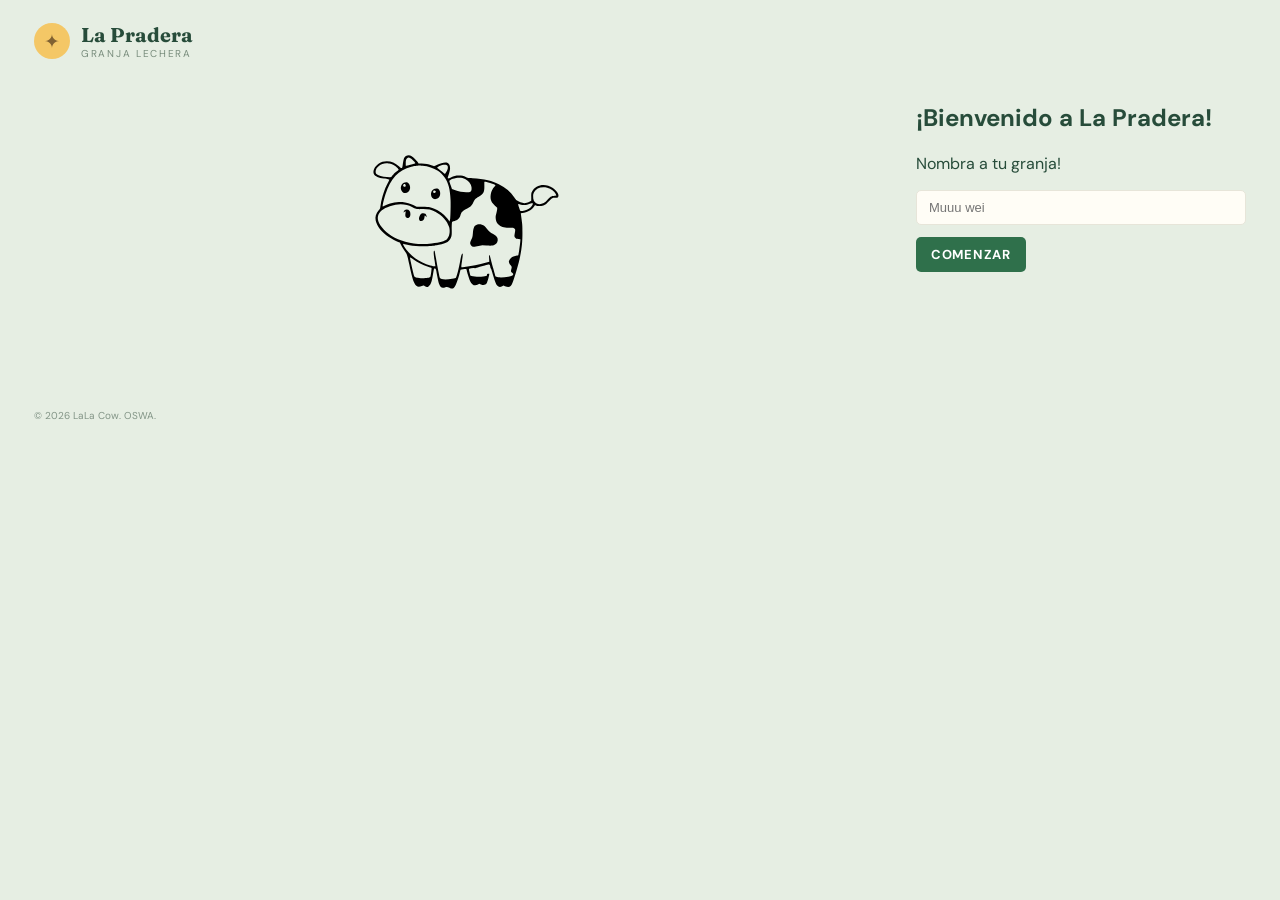
<file: index.html>
<!DOCTYPE html>
<html lang="es">
<head>
    <meta charset="UTF-8">
    <meta name="viewport" content="width=device-width, initial-scale=1.0">
    <meta name="description" content="La Pradera: cuida tus vacas, recoge leche y haz crecer tu pequeña granja.">
    <title>LaLa Cow</title>
    <link rel="preconnect" href="https://fonts.googleapis.com">
    <link rel="preconnect" href="https://fonts.gstatic.com" crossorigin>
    <link rel="stylesheet" href="https://cdnjs.cloudflare.com/ajax/libs/font-awesome/6.4.0/css/all.min.css">
    <link href="https://fonts.googleapis.com/css2?family=DM+Sans:wght@400;500;700&family=Fraunces:opsz,wght@9..144,700;9..144,800&display=swap" rel="stylesheet">
    <link rel="stylesheet" href="styles.css">
</head>
<body>
    <main class="game-shell">
        <header class="topbar">
            <a class="brand" href="#start-screen" aria-label="LaLa Cow, inicio"><span class="brand-mark" aria-hidden="true">✦</span><span><strong>La Pradera</strong><small>granja lechera</small></span></a>
        </header>
        <section class="game-layout" id="start-screen">
            <div class="start-illustration" aria-hidden="true">
                <img src="images/cow.svg" alt="Vaca en la pradera">
            </div>
            <div class="start-content">
                <h1 class="start-title">¡Bienvenido a La Pradera!</h1>
                <p class="start-description">Nombra a tu granja!</p>
                <input type="text" class="start-input" id="farm-name-input" placeholder="Muuu wei" maxlength="20">
                <p id="farm-name-error" class="start-error" style="display:none;">El nombre de la granja es obligatorio.</p>
                <button class="start-button" id="start-button">Comenzar</button>
            </div>
        </section>
        <footer class="footer-note">
            <p>© 2026 LaLa Cow. OSWA.</p>
        </footer>
    </main>
    <script src="script.js"></script>
</body>
</html>
</file>
<file: styles.css>
:root { --ink:#274c3a; --muted:#788c7c; --paper:#fffdf6; --line:#e7e5d9; --green:#2f704b; --light-green:#dcebd8; --yellow:#f4c766; --coral:#d87560; }
* { box-sizing:border-box; }
body { margin:0; min-width:320px; background:#e6eee3; color:var(--ink); font-family:'DM Sans',sans-serif; }
button { font:inherit; color:inherit; cursor:pointer; }
.start-button { display:inline-block; margin-top:12px; padding:9px 15px; border:0; border-radius:5px; background:var(--green); color:white; font-size:13px; font-weight:700; text-transform:uppercase; letter-spacing:.7px; }.start-button:hover { background:#245c3d; }
.start-input { display:block; width:100%; margin-top:8px; padding:9px 12px; border:1px solid var(--line); border-radius:5px; background:var(--paper); color:var(--ink); font-size:13px; }
.start-illustration { display:flex; align-items:center; justify-content:center; min-height:280px; margin-bottom:22px; overflow:visible; }
.start-illustration img { display:block; width:min(100%, 240px); height:auto; transform-origin:center bottom; animation:cow-dance 1.15s ease-in-out infinite; will-change:transform; }
@keyframes cow-dance {
	0%, 100% { transform:translateX(0) rotate(0deg); }
	25% { transform:translateX(-12px) rotate(-4deg); }
	50% { transform:translateX(0) rotate(0deg); }
	75% { transform:translateX(12px) rotate(4deg); }
}
.game-shell { max-width:1360px; min-height:100vh; margin:auto; padding:22px 34px 18px; }
.game-page { overflow:hidden; }
.game-page .game-shell { height:100vh; height:100dvh; min-height:0; display:flex; flex-direction:column; }
.game-page .game-layout { flex:1; min-height:0; }
.game-page .game-main { display:flex; min-height:0; flex-direction:column; }
.game-page .canvas-wrap { flex:1; min-height:0; }
.game-page .canvas-wrap canvas { height:100%; aspect-ratio:auto; }
.topbar { display:flex; align-items:center; justify-content:space-between; margin-bottom:22px; }
.start-error { margin-top:6px; color:var(--coral); font-size:11px; }

.game-layout { display:none; grid-template-columns:minmax(0,1fr) 330px; gap:18px; align-items:start; }
.game-title { display:flex; align-items:center; gap:9px; margin-bottom:12px; color:var(--ink); font-family:Fraunces,serif; font-size:20px; }




.brand { display:flex; align-items:center; gap:11px; color:var(--ink); text-decoration:none; }.brand-mark { display:grid; place-items:center; width:36px; height:36px; border-radius:50%; background:var(--yellow); color:#806132; font-size:19px; }.brand strong,.brand small { display:block; }.brand strong { font-family:Fraunces,serif; font-size:20px; }.brand small { color:var(--muted); font-size:10px; text-transform:uppercase; letter-spacing:1.7px; }
.season-chip { display:flex; align-items:center; gap:9px; color:#6c806f; font-size:12px; }.sun-dot { width:9px; height:9px; border-radius:50%; background:var(--yellow); box-shadow:0 0 0 4px #f7e9bc; }.icon-button { border:1px solid var(--line); background:var(--paper); width:35px; height:35px; border-radius:50%; font-size:16px; }
.game-layout { display:grid; grid-template-columns:minmax(0,1fr) 330px; gap:18px; align-items:start; }.canvas-wrap { position:relative; overflow:hidden; border:8px solid var(--paper); border-radius:8px; box-shadow:0 11px 26px rgba(48,82,57,.1); }.canvas-wrap canvas { display:block; width:100%; height:auto; aspect-ratio:1.6; }.canvas-tip { position:absolute; bottom:17px; left:18px; padding:9px 12px; border-radius:4px; background:rgba(255,253,246,.88); color:#5f765f; font-size:11px; backdrop-filter:blur(4px); }.tip-key { margin-right:7px; color:var(--coral); font-weight:700; text-transform:uppercase; letter-spacing:1px; }
.game-main { min-width:0; }.game-heading { display:flex; align-items:end; justify-content:space-between; margin-bottom:12px; }.game-heading .game-title { margin:0; }.round-info { color:var(--muted); font-size:12px; }.round-info strong { color:var(--green); font-family:Fraunces,serif; font-size:24px; }
.game-score { display:flex; align-items:center; gap:8px; text-align:right; }.game-score .eyebrow { margin:0; }.game-score strong { font-family:Fraunces,serif; font-size:24px; }
.status-panel { min-height:130px; }.live-dot { color:#83b266; font-size:9px; }.cow-status { min-height:35px; margin:0 0 15px; color:#5f765f; font-size:12px; line-height:1.5; }.time-label { display:flex; justify-content:space-between; color:var(--muted); font-size:10px; }.time-label strong { color:var(--coral); }.time-meter { height:6px; margin-top:7px; overflow:hidden; border-radius:8px; background:#e7eee1; }.time-meter i { display:block; width:100%; height:100%; border-radius:inherit; background:var(--coral); transition:width .08s linear; }
.actions-panel .eyebrow { margin:0; }.action-button { transition:background .15s ease,border-color .15s ease,transform .15s ease; }.action-button:active { transform:scale(.98); }
.game-over { max-width:550px; margin:80px auto 110px; padding:42px 25px; border:1px solid var(--line); border-radius:8px; background:var(--paper); box-shadow:0 11px 26px rgba(48,82,57,.08); text-align:center; }.game-over-icon { display:block; margin-bottom:12px; font-size:52px; }.game-over h1 { margin:0; font-family:Fraunces,serif; font-size:30px; }.game-over p { color:var(--muted); font-size:13px; }.final-score strong { color:var(--green); font-family:Fraunces,serif; font-size:22px; }.game-over .start-button { border:0; }
.finish-shell { min-height:100svh; }.finish-shell .game-over { margin:clamp(28px, 8vh, 80px) auto 28px; }.finish-illustration { display:flex; justify-content:center; margin:-8px auto 14px; }.finish-illustration img { width:min(52vw, 220px); height:auto; transform-origin:center bottom; animation:cow-dance 1.15s ease-in-out infinite; }
.sidebar { display:grid; gap:12px; }.day-card,.panel { padding:16px; border:1px solid var(--line); border-radius:7px; background:var(--paper); box-shadow:0 6px 16px rgba(48,82,57,.04); }.day-card { display:flex; justify-content:space-between; align-items:center; }.eyebrow { display:block; margin-bottom:3px; color:var(--muted); font-size:10px; font-weight:700; letter-spacing:1.5px; text-transform:uppercase; }.day-card strong { font-family:Fraunces,serif; font-size:33px; }.weather { display:flex; align-items:center; gap:8px; color:#a47935; }.weather span { font-size:27px; }.weather small { color:var(--muted); font-size:10px; line-height:1.4; }
.panel-heading { display:flex; align-items:center; justify-content:space-between; margin-bottom:12px; }.panel h2 { margin:0; font-family:Fraunces,serif; font-size:16px; }.live-dot { color:#83b266; font-size:9px; }.resource-row { display:grid; grid-template-columns:26px 1fr auto; gap:8px; align-items:center; margin:10px 0; font-size:12px; }.resource-row strong { font-size:13px; }.resource-icon { display:grid; place-items:center; width:24px; height:24px; border-radius:6px; background:var(--light-green); color:var(--green); font-size:17px; }.resource-icon.milk { background:#f8eadd; color:var(--coral); font-size:11px; }.resource-icon.coin { background:#fcf0c9; color:#a5792b; font-size:12px; }.meter { grid-column:2/4; height:4px; overflow:hidden; border-radius:4px; background:#e7eee1; }.meter i { display:block; width:60%; height:100%; border-radius:inherit; background:#a5cd8e; transition:width .3s ease; }.milk-meter i { background:#e7a98c; }.coins { margin-top:15px; padding-top:12px; border-top:1px solid var(--line); }
.herd-count { color:var(--muted); font-size:11px; }.cow-list { display:grid; gap:8px; }.cow-row { display:flex; align-items:center; gap:9px; padding:7px 8px; border-radius:5px; background:#f5f7ef; font-size:12px; }.cow-row b,.cow-row small { display:block; }.cow-row small { margin-top:2px; color:var(--muted); font-size:10px; }.mini-cow { display:grid; place-items:center; width:27px; height:27px; border-radius:50%; background:#f6e8d6; color:#bd806b; font-size:13px; }.mood { margin-left:auto; color:var(--coral); font-weight:700; }.mood.happy { color:#6ea75f; }
.actions-panel { padding-bottom:12px; }.actions-panel h2 { margin-bottom:9px; }.action-button { display:flex; align-items:center; width:100%; gap:9px; margin-top:7px; padding:9px; border:1px solid var(--line); border-radius:5px; background:#fffefa; text-align:left; }.action-button:hover:not(:disabled) { border-color:#9dc39b; background:#f7fbf1; }.action-button:disabled { cursor:not-allowed; opacity:.42; }.action-button b,.action-button small { display:block; }.action-button b { font-size:11px; }.action-button small { margin-top:2px; color:var(--muted); font-size:9px; }.action-icon { display:grid; place-items:center; width:29px; height:29px; border-radius:5px; background:var(--light-green); color:var(--green); font-size:17px; }.sell-button .action-icon { background:#fcf0c9; color:#a5792b; }kbd { margin-left:auto; padding:2px 5px; border:1px solid #dfe3d9; border-radius:3px; color:var(--muted); font-size:9px; }.next-day { display:flex; align-items:center; justify-content:space-between; width:100%; padding:12px 15px; border:0; border-radius:5px; background:var(--green); color:white; font-size:12px; font-weight:700; }.next-day:hover { background:#245c3d; }.next-day span { font-size:18px; }
.footer-note { display:flex; justify-content:space-between; margin-top:15px; color:#829486; font-size:10px; }.footer-note b { color:var(--green); }.toast { position:fixed; right:25px; bottom:24px; z-index:3; max-width:320px; padding:13px 16px; border-radius:5px; background:var(--ink); color:white; font-size:12px; box-shadow:0 8px 22px rgba(39,76,58,.25); opacity:0; transform:translateY(12px); pointer-events:none; transition:.25s ease; }.toast.visible { opacity:1; transform:translateY(0); }
@media (max-width:880px) { .game-shell { padding:18px; }.game-layout { grid-template-columns:1fr; }.sidebar { grid-template-columns:repeat(2,minmax(0,1fr)); }.actions-panel,.next-day { grid-column:1/-1; }.canvas-wrap canvas { aspect-ratio:1.45; }.footer-note { padding-bottom:10px; } }
@media (max-width:520px) { .game-shell { padding:12px; }.season-chip { display:none; }.topbar { margin-bottom:13px; }.game-layout { gap:12px; }.canvas-wrap { border-width:4px; }.canvas-tip { right:9px; bottom:9px; left:9px; font-size:9px; }.sidebar { grid-template-columns:1fr; }.actions-panel,.next-day { grid-column:auto; }.footer-note { display:block; line-height:1.8; }.footer-note span { display:block; } }
@media (max-width:520px) {
	.game-page .game-shell { padding:10px; }
	.game-page .topbar { flex:0 0 auto; margin-bottom:8px; }
	.game-page .status-panel { flex:0 0 auto; min-height:0; padding:10px; }
	.game-page .status-panel .panel-heading { margin-bottom:6px; }
	.game-page .cow-status { min-height:0; margin-bottom:8px; }
	.game-page .game-layout { flex:1; min-height:0; grid-template-rows:minmax(0,1fr) auto; gap:8px; }
	.game-page .game-main { display:flex; min-height:0; flex-direction:column; }
	.game-page .game-heading { flex:0 0 auto; margin-bottom:7px; }
	.game-page .canvas-wrap { flex:1; min-height:0; }
	.game-page .canvas-wrap canvas { height:100%; aspect-ratio:auto; }
	.game-page .sidebar { display:block; }
	.game-page .actions-panel { padding:8px; }
	.game-page .actions-panel .panel-heading { margin-bottom:5px; }
	.game-page .actions-panel .action-button { display:flex; min-height:0; height:46px; margin-top:4px; padding:5px 3px; justify-content:center; gap:4px; }
	.game-page .actions-panel .action-icon { flex:0 0 25px; width:25px; height:25px; font-size:15px; }
	.game-page .actions-panel .action-button span:nth-child(2) { min-width:0; }
	.game-page .actions-panel .action-button b { overflow:hidden; font-size:10px; text-overflow:ellipsis; white-space:nowrap; }
	.game-page .actions-panel .action-button small,
	.game-page .actions-panel .action-button kbd { display:none; }
	.game-page .footer-note { flex:0 0 auto; margin-top:6px; padding:0; }
	.topbar { min-height:44px; }
	.brand { gap:8px; }
	.brand strong { font-size:18px; }
	.brand small { font-size:9px; }
	.game-score strong, .round-info strong { font-size:22px; }
	.game-heading { align-items:flex-start; gap:8px; }
	.game-title { font-size:19px; line-height:1.1; }
	.canvas-wrap canvas { aspect-ratio:1.08; }
	.status-panel, .day-card, .panel { padding:14px; }
	.action-button { min-height:58px; padding:12px 10px; }
	.action-button b { font-size:12px; }
	.action-button small { font-size:10px; }
	.action-icon { width:34px; height:34px; font-size:19px; }
	.game-over { width:100%; margin:28px auto 36px; padding:30px 20px; border-radius:18px; }
	.game-over h1 { font-size:28px; }
	.game-over p { font-size:14px; }
	.finish-illustration img { width:min(58vw, 205px); }
	.start-illustration { min-height:210px; margin-bottom:10px; }
	.start-illustration img { width:min(68vw, 240px); }
	.start-title { font-size:28px; line-height:1.1; }
	.start-input, .start-button { min-height:48px; font-size:15px; }
	.start-button { width:100%; }
}
</file>
